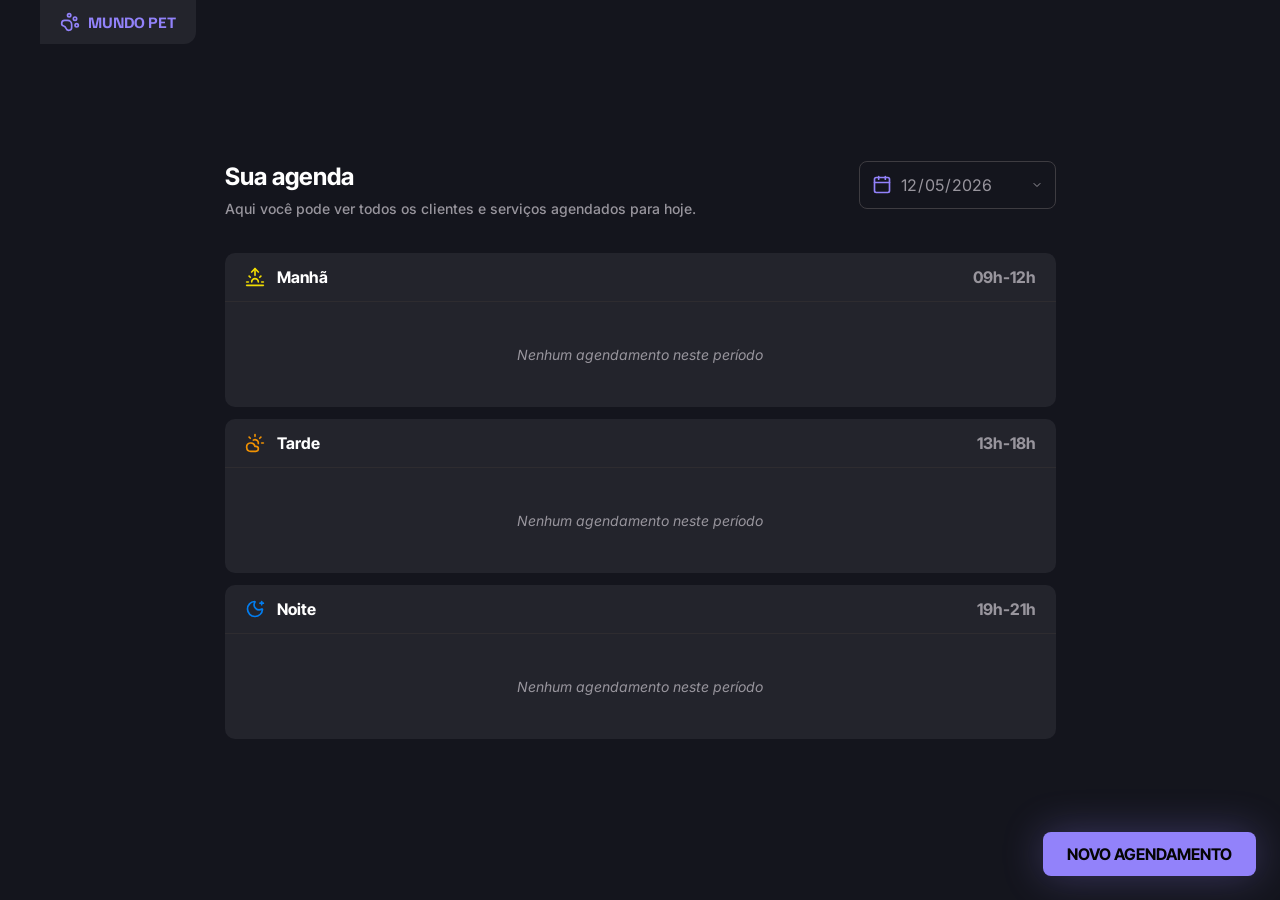
<file: index.html>
<!DOCTYPE html>
<html lang="pt-br">
  <head>
    <meta charset="UTF-8" />
    <meta name="viewport" content="width=device-width, initial-scale=1.0" />
    <title>Mundo Pet</title>
    <link rel="preconnect" href="https://fonts.googleapis.com" />
    <link rel="preconnect" href="https://fonts.gstatic.com" crossorigin />
    <link
      href="https://fonts.googleapis.com/css2?family=Familjen+Grotesk:wght@700&family=Inter:wght@400;500;600;700&family=Inter+Tight:wght@700&display=swap"
      rel="stylesheet"
    />
    <link rel="stylesheet" href="styles/index.css" />
  </head>
  <body>
    <div class="app-container">
      <!-- App Name -->
      <div class="app-logo">
        <img
          src="assets/icons/logo-paw.svg"
          alt="Logo"
        />
        <span>Mundo pet</span>
      </div>

      <div class="main-content">
        <!-- Header -->
        <header>
          <div class="header-text">
            <h1>Sua agenda</h1>
            <p>
              Aqui você pode ver todos os clientes e serviços agendados para
              hoje.
            </p>
          </div>
          <div class="date-picker">
            <img
              src="assets/icons/calendar.svg"
              alt="Calendar"
            />
            <input type="date" id="dateFilter" />
            <img
              src="assets/icons/chevron-down.svg"
              alt="Arrow"
              class="arrow-icon"
            />
          </div>
        </header>

        <!-- Schedule List -->
        <div class="schedule-list">
          <!-- Morning -->
          <section class="period-section">
            <div class="period-header">
              <div class="period-title">
                <img
                  src="assets/icons/period-morning.svg"
                  alt="Morning"
                />
                <h2>Manhã</h2>
              </div>
              <span class="period-time">09h-12h</span>
            </div>
            <div class="period-content">
              <div class="schedule-item">
                <span class="time">09:00</span>
                <div class="info">
                  <div class="names">
                    <strong>Thor</strong>
                    <span>/ Fernanda Costa</span>
                  </div>
                  <span class="service">Vacinação</span>
                </div>
                <button class="remove-btn">Remover agendamento</button>
              </div>
            </div>
          </section>

          <!-- Afternoon -->
          <section class="period-section">
            <div class="period-header">
              <div class="period-title">
                <img
                  src="assets/icons/period-afternoon.svg"
                  alt="Afternoon"
                />
                <h2>Tarde</h2>
              </div>
              <span class="period-time">13h-18h</span>
            </div>
            <div class="period-content">
              <div class="schedule-item">
                <span class="time">13:00</span>
                <div class="info">
                  <div class="names">
                    <strong>Mel</strong>
                    <span>/ João Souza</span>
                  </div>
                  <span class="service">Corte de Unhas</span>
                </div>
                <button class="remove-btn">Remover agendamento</button>
              </div>
              <div class="schedule-item">
                <span class="time">14:00</span>
                <div class="info">
                  <div class="names">
                    <strong>Bella</strong>
                    <span>/ Pedro Martins</span>
                  </div>
                  <span class="service">Aplicação de Anti-pulgas</span>
                </div>
                <button class="remove-btn">Remover agendamento</button>
              </div>
              <div class="schedule-item">
                <span class="time">15:00</span>
                <div class="info">
                  <div class="names">
                    <strong>Simba</strong>
                    <span>/ Juliana Rocha</span>
                  </div>
                  <span class="service">Tosa Higiênica</span>
                </div>
                <button class="remove-btn">Remover agendamento</button>
              </div>
            </div>
          </section>

          <!-- Night -->
          <section class="period-section">
            <div class="period-header">
              <div class="period-title">
                <img
                  src="assets/icons/period-night.svg"
                  alt="Night"
                />
                <h2>Noite</h2>
              </div>
              <span class="period-time">19h-21h</span>
            </div>
            <div class="period-content">
              <div class="schedule-item">
                <span class="time">20:00</span>
                <div class="info">
                  <div class="names">
                    <strong>Max</strong>
                    <span>/ Camila Santos</span>
                  </div>
                  <span class="service">Limpeza de Dentes</span>
                </div>
                <button class="remove-btn">Remover agendamento</button>
              </div>
            </div>
          </section>
        </div>
      </div>

      <button class="new-schedule-btn" id="openModalBtn">
        NOVO AGENDAMENTO
      </button>

      <!-- Modal de Novo Agendamento -->
      <div class="modal" id="scheduleModal">
        <div class="modal-overlay" id="modalOverlay"></div>
        <div class="modal-content">
          <div class="modal-header">
            <div>
              <h2>Agende um atendimento</h2>
              <p class="modal-subtitle">
                Preencha os dados do cliente para realizar o agendamento:
              </p>
            </div>
          </div>

          <form class="schedule-form" id="scheduleForm">
            <div class="form-group">
              <label for="ownerName">Nome do tutor</label>
              <div class="input-with-icon">
                <svg
                  width="20"
                  height="20"
                  viewBox="0 0 20 20"
                  fill="none"
                  xmlns="http://www.w3.org/2000/svg"
                >
                  <circle
                    cx="10"
                    cy="6"
                    r="3.5"
                    stroke="#9282FA"
                    stroke-width="1.5"
                  />
                  <path
                    d="M4 16.5C4 13.5 6.5 11 10 11C13.5 11 16 13.5 16 16.5"
                    stroke="#9282FA"
                    stroke-width="1.5"
                    stroke-linecap="round"
                  />
                </svg>
                <input
                  type="text"
                  id="ownerName"
                  placeholder="Helena Souza"
                  required
                />
              </div>
            </div>

            <div class="form-group">
              <label for="petName">Nome do pet</label>
              <div class="input-with-icon">
                <svg
                  width="20"
                  height="20"
                  viewBox="0 0 20 20"
                  fill="none"
                  xmlns="http://www.w3.org/2000/svg"
                >
                  <ellipse cx="10" cy="13" rx="3" ry="2.5" fill="#9282FA" />
                  <circle cx="7" cy="8" r="1.5" fill="#9282FA" />
                  <circle cx="13" cy="8" r="1.5" fill="#9282FA" />
                  <circle cx="5" cy="11" r="1.5" fill="#9282FA" />
                  <circle cx="15" cy="11" r="1.5" fill="#9282FA" />
                </svg>
                <input
                  type="text"
                  id="petName"
                  placeholder="Cheddar"
                  required
                />
              </div>
            </div>

            <div class="form-group">
              <label for="phone">Telefone</label>
              <div class="input-with-icon">
                <svg
                  width="20"
                  height="20"
                  viewBox="0 0 20 20"
                  fill="none"
                  xmlns="http://www.w3.org/2000/svg"
                >
                  <path
                    d="M6.5 3.5L8 5.5C8.5 6.2 8.4 7.1 7.8 7.7L7 8.5C7 8.5 7 10.5 9 12.5C11 14.5 13 14.5 13 14.5L13.8 13.7C14.4 13.1 15.3 13 16 13.5L18 15C18.8 15.6 19 16.7 18.4 17.6L17.5 18.8C17 19.4 16.2 19.7 15.4 19.6C12.4 19.2 9.5 17.8 7.3 15.6C5.1 13.4 3.7 10.5 3.3 7.5C3.2 6.7 3.5 5.9 4.1 5.4L5.3 4.5C6.2 3.9 7.3 4.1 7.9 4.9L6.5 3.5Z"
                    stroke="#9282FA"
                    stroke-width="1.5"
                    stroke-linecap="round"
                    stroke-linejoin="round"
                  />
                </svg>
                <input
                  type="tel"
                  id="phone"
                  placeholder="(00) 0 0000-0000"
                  required
                />
              </div>
            </div>

            <div class="form-group">
              <label for="service">Descrição do serviço</label>
              <input
                type="text"
                id="service"
                placeholder="Banho e tosa"
                required
              />
            </div>

            <div class="form-row">
              <div class="form-group">
                <label for="date">Data</label>
                <div class="input-with-icon">
                  <svg
                    width="20"
                    height="20"
                    viewBox="0 0 20 20"
                    fill="none"
                    xmlns="http://www.w3.org/2000/svg"
                  >
                    <rect
                      x="3"
                      y="4"
                      width="14"
                      height="13"
                      rx="2"
                      stroke="#9282FA"
                      stroke-width="1.5"
                    />
                    <path d="M3 8H17" stroke="#9282FA" stroke-width="1.5" />
                    <path
                      d="M7 2V5"
                      stroke="#9282FA"
                      stroke-width="1.5"
                      stroke-linecap="round"
                    />
                    <path
                      d="M13 2V5"
                      stroke="#9282FA"
                      stroke-width="1.5"
                      stroke-linecap="round"
                    />
                  </svg>
                  <input type="date" id="date" required />
                </div>
              </div>
              <div class="form-group">
                <label for="time">Hora</label>
                <div class="input-with-icon">
                  <svg
                    width="20"
                    height="20"
                    viewBox="0 0 20 20"
                    fill="none"
                    xmlns="http://www.w3.org/2000/svg"
                  >
                    <circle
                      cx="10"
                      cy="10"
                      r="7"
                      stroke="#9282FA"
                      stroke-width="1.5"
                    />
                    <path
                      d="M10 6V10L13 12"
                      stroke="#9282FA"
                      stroke-width="1.5"
                      stroke-linecap="round"
                    />
                  </svg>
                  <input type="time" id="time" required />
                </div>
              </div>
            </div>

            <div class="form-actions">
              <button type="submit" class="btn-submit">AGENDAR</button>
            </div>
          </form>
        </div>
      </div>
    </div>

    <script src="scripts/app.js"></script>
  </body>
</html>
</file>
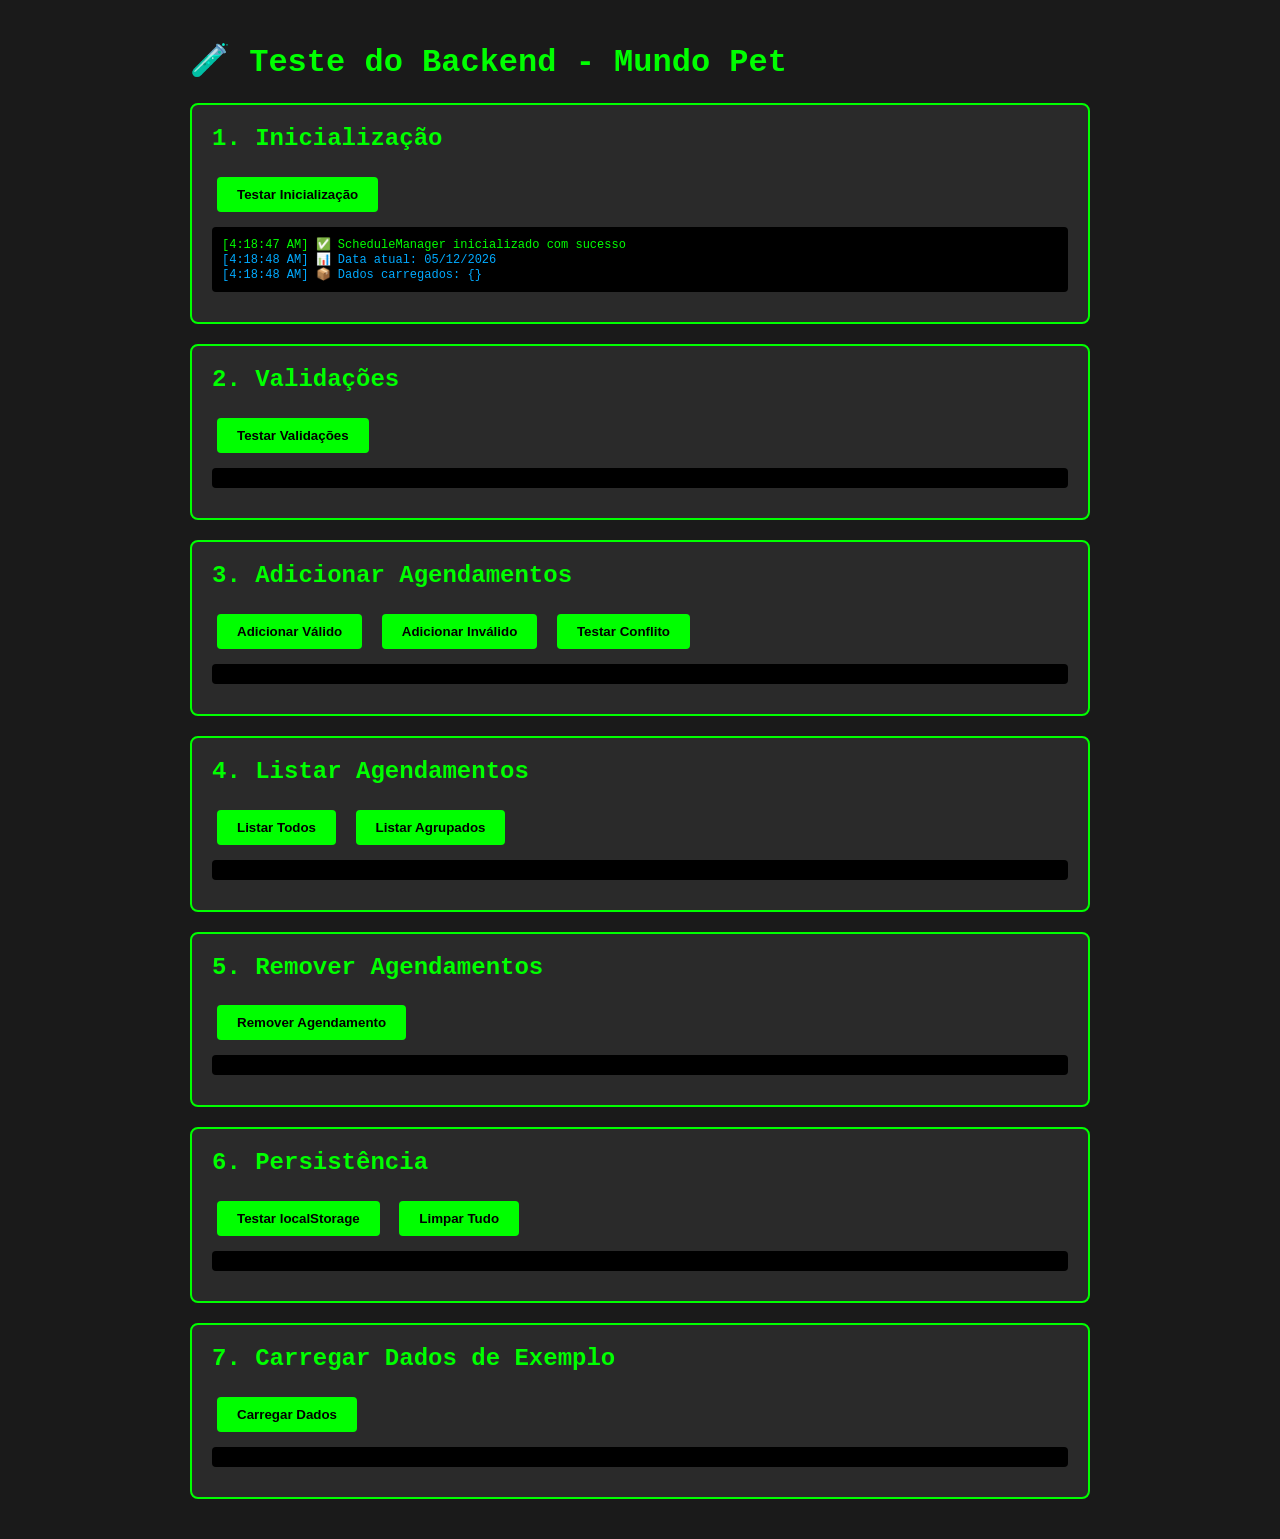
<file: test.html>
<!DOCTYPE html>
<html lang="pt-br">
  <head>
    <meta charset="UTF-8" />
    <meta name="viewport" content="width=device-width, initial-scale=1.0" />
    <title>Teste - Mundo Pet Backend</title>
    <style>
      body {
        font-family: "Courier New", monospace;
        background: #1a1a1a;
        color: #00ff00;
        padding: 20px;
        max-width: 900px;
        margin: 0 auto;
      }
      .test-section {
        background: #2a2a2a;
        border: 2px solid #00ff00;
        border-radius: 8px;
        padding: 20px;
        margin: 20px 0;
      }
      .test-section h2 {
        color: #00ff00;
        margin-top: 0;
      }
      button {
        background: #00ff00;
        color: #000;
        border: none;
        padding: 10px 20px;
        margin: 5px;
        border-radius: 4px;
        cursor: pointer;
        font-weight: bold;
      }
      button:hover {
        background: #00cc00;
      }
      .result {
        background: #000;
        padding: 10px;
        margin: 10px 0;
        border-radius: 4px;
        font-size: 12px;
        overflow-x: auto;
      }
      .success {
        color: #00ff00;
      }
      .error {
        color: #ff0000;
      }
      .info {
        color: #00aaff;
      }
    </style>
  </head>
  <body>
    <h1>🧪 Teste do Backend - Mundo Pet</h1>

    <div class="test-section">
      <h2>1. Inicialização</h2>
      <button onclick="testInit()">Testar Inicialização</button>
      <div id="init-result" class="result"></div>
    </div>

    <div class="test-section">
      <h2>2. Validações</h2>
      <button onclick="testValidations()">Testar Validações</button>
      <div id="validation-result" class="result"></div>
    </div>

    <div class="test-section">
      <h2>3. Adicionar Agendamentos</h2>
      <button onclick="testAddSchedule()">Adicionar Válido</button>
      <button onclick="testAddInvalid()">Adicionar Inválido</button>
      <button onclick="testAddConflict()">Testar Conflito</button>
      <div id="add-result" class="result"></div>
    </div>

    <div class="test-section">
      <h2>4. Listar Agendamentos</h2>
      <button onclick="testListSchedules()">Listar Todos</button>
      <button onclick="testGroupedSchedules()">Listar Agrupados</button>
      <div id="list-result" class="result"></div>
    </div>

    <div class="test-section">
      <h2>5. Remover Agendamentos</h2>
      <button onclick="testRemoveSchedule()">Remover Agendamento</button>
      <div id="remove-result" class="result"></div>
    </div>

    <div class="test-section">
      <h2>6. Persistência</h2>
      <button onclick="testPersistence()">Testar localStorage</button>
      <button onclick="clearAllData()">Limpar Tudo</button>
      <div id="persistence-result" class="result"></div>
    </div>

    <div class="test-section">
      <h2>7. Carregar Dados de Exemplo</h2>
      <button onclick="loadSampleData()">Carregar Dados</button>
      <div id="sample-result" class="result"></div>
    </div>

    <script src="scripts/app.js"></script>
    <script>
      let testManager;

      function log(elementId, message, type = "info") {
        const element = document.getElementById(elementId);
        const timestamp = new Date().toLocaleTimeString();
        const className =
          type === "success" ? "success" : type === "error" ? "error" : "info";
        element.innerHTML += `<div class="${className}">[${timestamp}] ${message}</div>`;
      }

      function clear(elementId) {
        document.getElementById(elementId).innerHTML = "";
      }

      // Teste 1: Inicialização
      function testInit() {
        clear("init-result");
        try {
          testManager = new ScheduleManager();
          log(
            "init-result",
            "✅ ScheduleManager inicializado com sucesso",
            "success"
          );
          log(
            "init-result",
            `📊 Data atual: ${testManager.currentDate}`,
            "info"
          );
          log(
            "init-result",
            `📦 Dados carregados: ${JSON.stringify(testManager.schedules)}`,
            "info"
          );
        } catch (error) {
          log("init-result", `❌ Erro: ${error.message}`, "error");
        }
      }

      // Teste 2: Validações
      function testValidations() {
        clear("validation-result");
        if (!testManager) testManager = new ScheduleManager();

        // Testar horários
        const testTimes = [
          { time: "09:00", expected: true },
          { time: "12:00", expected: false },
          { time: "14:00", expected: true },
          { time: "18:00", expected: false },
          { time: "20:00", expected: true },
          { time: "22:00", expected: false },
        ];

        testTimes.forEach(({ time, expected }) => {
          const result = testManager.validateTime(time);
          const status = result === expected ? "✅" : "❌";
          const type = result === expected ? "success" : "error";
          log(
            "validation-result",
            `${status} ${time}: ${result} (esperado: ${expected})`,
            type
          );
        });
      }

      // Teste 3: Adicionar Agendamento Válido
      function testAddSchedule() {
        clear("add-result");
        if (!testManager) testManager = new ScheduleManager();

        try {
          const schedule = testManager.addSchedule({
            ownerName: "Teste Silva",
            petName: "Totó",
            phone: "(11) 98765-4321",
            service: "Teste de Banho",
            date: testManager.currentDate,
            time: "10:00",
          });
          log("add-result", "✅ Agendamento adicionado com sucesso", "success");
          log(
            "add-result",
            `📝 Dados: ${JSON.stringify(schedule, null, 2)}`,
            "info"
          );
        } catch (error) {
          log("add-result", `❌ Erro: ${error.message}`, "error");
        }
      }

      // Teste 4: Adicionar Inválido
      function testAddInvalid() {
        clear("add-result");
        if (!testManager) testManager = new ScheduleManager();

        // Teste com campos vazios
        try {
          testManager.addSchedule({
            ownerName: "",
            petName: "Totó",
            phone: "(11) 98765-4321",
            service: "Teste",
            date: testManager.currentDate,
            time: "10:00",
          });
          log("add-result", "❌ Deveria ter falhado (campo vazio)", "error");
        } catch (error) {
          log("add-result", `✅ Validação OK: ${error.message}`, "success");
        }

        // Teste com horário inválido
        try {
          testManager.addSchedule({
            ownerName: "Teste",
            petName: "Totó",
            phone: "(11) 98765-4321",
            service: "Teste",
            date: testManager.currentDate,
            time: "22:00",
          });
          log(
            "add-result",
            "❌ Deveria ter falhado (horário inválido)",
            "error"
          );
        } catch (error) {
          log("add-result", `✅ Validação OK: ${error.message}`, "success");
        }
      }

      // Teste 5: Conflito de Horário
      function testAddConflict() {
        clear("add-result");
        if (!testManager) testManager = new ScheduleManager();

        try {
          // Primeiro agendamento
          testManager.addSchedule({
            ownerName: "Primeiro",
            petName: "Pet1",
            phone: "(11) 91111-1111",
            service: "Serviço 1",
            date: testManager.currentDate,
            time: "11:00",
          });
          log("add-result", "✅ Primeiro agendamento criado", "success");

          // Tentar criar conflito
          testManager.addSchedule({
            ownerName: "Segundo",
            petName: "Pet2",
            phone: "(11) 92222-2222",
            service: "Serviço 2",
            date: testManager.currentDate,
            time: "11:00",
          });
          log("add-result", "❌ Deveria ter detectado conflito", "error");
        } catch (error) {
          log(
            "add-result",
            `✅ Conflito detectado: ${error.message}`,
            "success"
          );
        }
      }

      // Teste 6: Listar
      function testListSchedules() {
        clear("list-result");
        if (!testManager) testManager = new ScheduleManager();

        const schedules = testManager.getSchedulesByDate(
          testManager.currentDate
        );
        log(
          "list-result",
          `📊 Total de agendamentos: ${schedules.length}`,
          "info"
        );

        schedules.forEach((schedule, index) => {
          log(
            "list-result",
            `${index + 1}. ${schedule.time} - ${schedule.petName} (${
              schedule.ownerName
            })`,
            "success"
          );
        });
      }

      // Teste 7: Listar Agrupados
      function testGroupedSchedules() {
        clear("list-result");
        if (!testManager) testManager = new ScheduleManager();

        const grouped = testManager.getSchedulesGroupedByPeriod(
          testManager.currentDate
        );

        log("list-result", `🌅 Manhã: ${grouped.MORNING.length}`, "info");
        grouped.MORNING.forEach((s) =>
          log("list-result", `  • ${s.time} - ${s.petName}`, "success")
        );

        log("list-result", `☀️ Tarde: ${grouped.AFTERNOON.length}`, "info");
        grouped.AFTERNOON.forEach((s) =>
          log("list-result", `  • ${s.time} - ${s.petName}`, "success")
        );

        log("list-result", `🌙 Noite: ${grouped.NIGHT.length}`, "info");
        grouped.NIGHT.forEach((s) =>
          log("list-result", `  • ${s.time} - ${s.petName}`, "success")
        );
      }

      // Teste 8: Remover
      function testRemoveSchedule() {
        clear("remove-result");
        if (!testManager) testManager = new ScheduleManager();

        const schedules = testManager.getSchedulesByDate(
          testManager.currentDate
        );

        if (schedules.length === 0) {
          log("remove-result", "⚠️ Nenhum agendamento para remover", "error");
          return;
        }

        const firstId = schedules[0].id;
        const removed = testManager.removeSchedule(
          testManager.currentDate,
          firstId
        );

        if (removed) {
          log(
            "remove-result",
            `✅ Agendamento #${firstId} removido`,
            "success"
          );
          log(
            "remove-result",
            `📊 Agendamentos restantes: ${
              testManager.getSchedulesByDate(testManager.currentDate).length
            }`,
            "info"
          );
        } else {
          log("remove-result", "❌ Falha ao remover", "error");
        }
      }

      // Teste 9: Persistência
      function testPersistence() {
        clear("persistence-result");

        const data = localStorage.getItem("petshop_schedules");

        if (data) {
          const parsed = JSON.parse(data);
          log(
            "persistence-result",
            "✅ Dados encontrados no localStorage",
            "success"
          );
          log("persistence-result", `📊 Tamanho: ${data.length} bytes`, "info");
          log(
            "persistence-result",
            `📅 Datas: ${Object.keys(parsed).join(", ")}`,
            "info"
          );
          log(
            "persistence-result",
            `📝 Conteúdo: ${JSON.stringify(parsed, null, 2)}`,
            "info"
          );
        } else {
          log("persistence-result", "⚠️ Nenhum dado no localStorage", "error");
        }
      }

      // Limpar tudo
      function clearAllData() {
        clear("persistence-result");
        localStorage.removeItem("petshop_schedules");
        testManager = new ScheduleManager();
        log("persistence-result", "🗑️ Todos os dados foram limpos", "success");
      }

      // Carregar dados de exemplo
      function loadSampleData() {
        clear("sample-result");

        const sampleData = {
          [testManager.currentDate]: [
            {
              id: Date.now(),
              ownerName: "Fernanda Costa",
              petName: "Thor",
              phone: "(11) 98765-4321",
              service: "Vacinação",
              date: testManager.currentDate,
              time: "09:00",
              period: "MORNING",
            },
            {
              id: Date.now() + 1,
              ownerName: "João Souza",
              petName: "Mel",
              phone: "(11) 98765-4322",
              service: "Corte de Unhas",
              date: testManager.currentDate,
              time: "13:00",
              period: "AFTERNOON",
            },
            {
              id: Date.now() + 2,
              ownerName: "Camila Santos",
              petName: "Max",
              phone: "(11) 98765-4323",
              service: "Limpeza de Dentes",
              date: testManager.currentDate,
              time: "20:00",
              period: "NIGHT",
            },
          ],
        };

        localStorage.setItem("petshop_schedules", JSON.stringify(sampleData));
        testManager = new ScheduleManager();

        log("sample-result", "✅ Dados de exemplo carregados", "success");
        log("sample-result", "📊 3 agendamentos criados", "info");
        log(
          "sample-result",
          "🔄 Recarregue a página principal para ver",
          "info"
        );
      }

      // Inicializar automaticamente
      window.onload = () => {
        testInit();
      };
    </script>
  </body>
</html>
</file>
<file: styles/index.css>
/* Importa os estilos globais de global.css */
@import url("./global.css");

body {
  display: flex;
  justify-content: center;
  align-items: center;
  min-height: 100vh;
  background-color: #14151d;
}

.app-container {
  position: relative;
  width: 100%;
  max-width: 1200px;
  height: 100vh;
  display: flex;
  justify-content: center;
  align-items: center;
}

/* Logo */
.app-logo {
  position: absolute;
  top: 0;
  left: 0;
  display: flex;
  align-items: center;
  gap: 8px;
  padding: 12px 20px;
  background-color: var(--bg-tertiary);
  border-radius: 0 0 12px 0;
}

.app-logo img {
  width: 20px;
  height: 20px;
}

.app-logo span {
  font-family: "Familjen Grotesk", sans-serif;
  font-weight: 700;
  font-size: 16px;
  color: var(--bg-brand);
  text-transform: uppercase;
}

/* Main Content */
.main-content {
  width: 100%;
  max-width: 871px;
  padding: 0 20px;
  display: flex;
  flex-direction: column;
  gap: 32px;
}

/* Header */
header {
  display: flex;
  justify-content: space-between;
  align-items: flex-start;
}

.header-text {
  display: flex;
  flex-direction: column;
  gap: 4px;
  flex: 1;
  max-width: 600px;
}

.header-text h1 {
  font-family: "Inter Tight", sans-serif;
  font-weight: 700;
  font-size: 24px;
  line-height: 32px;
  color: var(--content-primary);
}

.header-text p {
  font-family: "Inter", sans-serif;
  font-weight: 500;
  font-size: 14px;
  line-height: 24px;
  color: var(--content-secondary);
}

.date-picker {
  display: flex;
  align-items: center;
  gap: 8px;
  padding: 12px;
  border: 1px solid var(--border-primary);
  border-radius: 8px;
  background-color: transparent;
  cursor: pointer;
  position: relative;
}

.date-picker input[type="date"] {
  font-family: "Inter", sans-serif;
  font-size: 16px;
  color: var(--content-secondary);
  background: transparent;
  border: none;
  outline: none;
  cursor: pointer;
  color-scheme: dark;
}

.date-picker input[type="date"]::-webkit-calendar-picker-indicator {
  display: none;
}

.date-picker img {
  width: 20px;
  height: 20px;
  flex-shrink: 0;
}

.date-picker .arrow-icon {
  width: 12px;
  height: 12px;
}

/* Schedule List */
.schedule-list {
  display: flex;
  flex-direction: column;
  gap: 12px;
}

.period-section {
  background-color: var(--bg-tertiary);
  border-radius: 10px;
  overflow: hidden;
}

.period-header {
  display: flex;
  justify-content: space-between;
  align-items: center;
  padding: 12px 20px;
  border-bottom: 1px solid #2e2c30;
}

.period-title {
  display: flex;
  align-items: center;
  gap: 12px;
}

.period-title h2 {
  font-family: "Inter Tight", sans-serif;
  font-weight: 700;
  font-size: 16px;
  line-height: 24px;
  color: var(--content-primary);
}

.period-title img {
  width: 20px;
  height: 20px;
}

.period-time {
  font-family: "Inter Tight", sans-serif;
  font-weight: 700;
  font-size: 16px;
  line-height: 24px;
  color: var(--content-secondary);
}

.period-content {
  padding: 20px;
  display: flex;
  flex-direction: column;
  gap: 0;
}

.schedule-item {
  display: flex;
  align-items: center;
  gap: 16px;
  padding: 0 12px;
  height: 48px;
  border-bottom: 1px solid var(--border-divisor);
}

.schedule-item:last-child {
  border-bottom: none;
}

.schedule-item .time {
  font-family: "Inter", sans-serif;
  font-weight: 600;
  font-size: 12px;
  line-height: 16px;
  color: var(--content-primary);
  min-width: 45px;
  flex-shrink: 0;
}

.schedule-item .info {
  display: contents;
}

.schedule-item .names {
  display: flex;
  align-items: baseline;
  gap: 4px;
  min-width: 195px;
  flex-shrink: 0;
  white-space: nowrap;
}

.schedule-item .names strong {
  font-family: "Inter", sans-serif;
  font-weight: 600;
  font-size: 12px;
  line-height: 16px;
  color: var(--content-primary);
}

.schedule-item .names span {
  font-family: "Inter", sans-serif;
  font-weight: 400;
  font-size: 12px;
  line-height: 16px;
  color: var(--content-secondary);
}

.schedule-item .service {
  font-family: "Inter", sans-serif;
  font-weight: 400;
  font-size: 12px;
  line-height: 16px;
  color: var(--content-secondary);
  min-width: 220px;
  flex: 1;
}

.remove-btn {
  font-family: "Inter", sans-serif;
  font-weight: 400;
  font-size: 12px;
  line-height: 16px;
  color: var(--content-tertiary);
  background: none;
  border: none;
  cursor: pointer;
  white-space: nowrap;
  text-align: center;
}

.remove-btn:hover {
  color: var(--content-secondary);
}

/* New Schedule Button */
.new-schedule-btn {
  position: fixed;
  bottom: 24px;
  right: 24px;
  background-color: var(--bg-brand);
  color: #050505;
  font-family: "Inter Tight", sans-serif;
  font-weight: 700;
  font-size: 16px;
  padding: 12px 24px;
  border-radius: 8px;
  box-shadow: 0px 0px 40px 0px rgba(146, 130, 250, 0.3);
  text-transform: uppercase;
  transition: transform 0.2s;
}

.new-schedule-btn:hover {
  transform: scale(1.05);
}

/* Modal */
.modal {
  position: fixed;
  top: 0;
  left: 0;
  width: 100%;
  height: 100%;
  display: flex;
  align-items: center;
  justify-content: center;
  z-index: 1000;
  opacity: 0;
  pointer-events: none;
  transition: opacity 0.3s ease;
}

.modal.active {
  opacity: 1;
  pointer-events: all;
}

.modal-overlay {
  position: absolute;
  top: 0;
  left: 0;
  width: 100%;
  height: 100%;
  background-color: rgba(0, 0, 0, 0.7);
  backdrop-filter: blur(4px);
}

.modal-content {
  position: relative;
  background-color: #2b2d36;
  border-radius: 12px;
  padding: 40px;
  width: 90%;
  max-width: 480px;
  max-height: 90vh;
  overflow-y: auto;
  z-index: 1001;
  animation: slideUp 0.3s ease;
}

@keyframes slideUp {
  from {
    transform: translateY(20px);
    opacity: 0;
  }
  to {
    transform: translateY(0);
    opacity: 1;
  }
}

.modal-header {
  margin-bottom: 32px;
}

.modal-header h2 {
  font-family: "Inter Tight", sans-serif;
  font-weight: 700;
  font-size: 24px;
  line-height: 32px;
  color: var(--content-primary);
  margin-bottom: 8px;
}

.modal-subtitle {
  font-family: "Inter", sans-serif;
  font-weight: 400;
  font-size: 14px;
  line-height: 24px;
  color: var(--content-secondary);
}

/* Form */
.schedule-form {
  display: flex;
  flex-direction: column;
  gap: 24px;
}

.form-group {
  display: flex;
  flex-direction: column;
  gap: 8px;
}

.form-group label {
  font-family: "Inter", sans-serif;
  font-weight: 700;
  font-size: 14px;
  line-height: 24px;
  color: var(--content-primary);
}

.input-with-icon {
  position: relative;
  display: flex;
  align-items: center;
}

.input-with-icon svg {
  position: absolute;
  left: 16px;
  pointer-events: none;
  flex-shrink: 0;
}

.input-with-icon input {
  padding-left: 48px !important;
}

.form-group input {
  background-color: #1e1e1e;
  border: 1px solid var(--border-primary);
  border-radius: 8px;
  padding: 14px 16px;
  font-family: "Inter", sans-serif;
  font-size: 14px;
  line-height: 24px;
  color: var(--content-primary);
  transition: border-color 0.2s;
  width: 100%;
}

.form-group input::placeholder {
  color: #7c7c8a;
}

.form-group input:focus {
  border-color: var(--bg-brand);
  outline: none;
}

.form-row {
  display: flex;
  gap: 16px;
}

.form-row .form-group {
  flex: 1;
}

.form-actions {
  display: flex;
  justify-content: flex-end;
  margin-top: 8px;
}

.btn-submit {
  background-color: var(--bg-brand);
  border: none;
  border-radius: 8px;
  padding: 12px 32px;
  font-family: "Inter Tight", sans-serif;
  font-weight: 700;
  font-size: 16px;
  line-height: 24px;
  color: #050505;
  cursor: pointer;
  transition: transform 0.2s, box-shadow 0.2s;
  text-transform: uppercase;
}

.btn-submit:hover {
  transform: translateY(-1px);
  box-shadow: 0px 4px 12px rgba(146, 130, 250, 0.3);
}

/* Scrollbar customization for modal */
.modal-content::-webkit-scrollbar {
  width: 8px;
}

.modal-content::-webkit-scrollbar-track {
  background: #1e1e1e;
  border-radius: 4px;
}

.modal-content::-webkit-scrollbar-thumb {
  background: var(--border-primary);
  border-radius: 4px;
}

.modal-content::-webkit-scrollbar-thumb:hover {
  background: var(--border-secondary);
}

/* Mensagens de feedback */
@keyframes slideInRight {
  from {
    transform: translateX(100%);
    opacity: 0;
  }
  to {
    transform: translateX(0);
    opacity: 1;
  }
}

@keyframes slideOutRight {
  from {
    transform: translateX(0);
    opacity: 1;
  }
  to {
    transform: translateX(100%);
    opacity: 0;
  }
}

/* Mensagem quando não há agendamentos */
.no-schedules {
  font-family: "Inter", sans-serif;
  font-size: 14px;
  color: var(--content-secondary);
  text-align: center;
  padding: 24px;
  font-style: italic;
}

/* Ajustes para inputs de date e time */
input[type="date"],
input[type="time"] {
  color-scheme: dark;
}

input[type="date"]::-webkit-calendar-picker-indicator,
input[type="time"]::-webkit-calendar-picker-indicator {
  filter: invert(1);
  cursor: pointer;
}

/* Responsividade Mobile */
@media (max-width: 768px) {
  .app-container {
    height: auto;
    min-height: 100vh;
    padding-bottom: 80px;
  }

  .app-logo {
    padding: 16px;
    border-radius: 0 0 16px 0;
    z-index: 100;
  }

  .main-content {
    padding: 80px 16px 20px;
    gap: 24px;
  }

  header {
    flex-direction: column;
    gap: 16px;
    align-items: stretch;
  }

  .header-text h1 {
    font-size: 20px;
    line-height: 28px;
  }

  .header-text p {
    font-size: 13px;
    line-height: 20px;
  }

  .date-picker {
    align-self: flex-start;
  }
  .schedule-item {
    flex-direction: column;
    align-items: flex-start;
    height: auto;
    padding: 16px 12px;
    gap: 12px;
    background-color: rgba(255, 255, 255, 0.02);
    margin-bottom: 8px;
    border-radius: 8px;
    border-bottom: none;
  }

  .schedule-item:last-child {
    margin-bottom: 0;
  }

  .schedule-item .time {
    font-size: 14px;
    font-weight: 700;
    color: var(--bg-brand);
    min-width: auto;
  }

  .schedule-item .info {
    display: flex;
    flex-direction: column;
    gap: 8px;
    width: 100%;
  }

  .schedule-item .names {
    min-width: 0;
    white-space: normal;
    flex-wrap: wrap;
    gap: 6px;
  }

  .schedule-item .names strong {
    font-size: 14px;
    line-height: 20px;
  }

  .schedule-item .names span {
    font-size: 13px;
    line-height: 18px;
  }

  .schedule-item .service {
    min-width: 0;
    white-space: normal;
    font-size: 13px;
    line-height: 18px;
    padding-left: 0;
  }

  .remove-btn {
    width: 100%;
    padding: 10px;
    background-color: rgba(255, 68, 68, 0.1);
    border: 1px solid rgba(255, 68, 68, 0.3);
    color: #ff6b6b;
    border-radius: 6px;
    margin-top: 8px;
    font-size: 13px;
    font-weight: 500;
    transition: all 0.2s;
  }

  .remove-btn:hover {
    background-color: rgba(255, 68, 68, 0.15);
    border-color: rgba(255, 68, 68, 0.5);
  }

  .period-content {
    padding: 12px;
    gap: 8px;
  }

  .period-section {
    margin-bottom: 16px;
  }

  /* Modal Mobile */
  .modal-content {
    padding: 24px 16px;
    width: 95%;
    max-height: 95vh;
  }

  .modal-header {
    margin-bottom: 24px;
  }

  .modal-header h2 {
    font-size: 20px;
    line-height: 28px;
  }

  .schedule-form {
    gap: 16px;
  }

  .form-row {
    flex-direction: column;
    gap: 16px;
  }

  .form-row .form-group {
    width: 100%;
  }

  .form-group label {
    font-size: 13px;
  }

  .form-group input {
    padding: 12px 14px;
    font-size: 14px;
  }

  .input-with-icon input {
    padding-left: 44px !important;
  }

  .input-with-icon svg {
    left: 14px;
    width: 18px;
    height: 18px;
  }

  .btn-submit {
    width: 100%;
    padding: 14px;
    font-size: 15px;
  }

  .new-schedule-btn {
    position: fixed;
    bottom: 20px;
    right: 50%;
    transform: translateX(50%);
    width: calc(100% - 32px);
    max-width: 400px;
    padding: 16px 24px;
    font-size: 15px;
    box-shadow: 0px 4px 20px rgba(146, 130, 250, 0.4);
    z-index: 999;
  }

  .new-schedule-btn:hover {
    transform: translateX(50%) scale(1.02);
  }
}
</file>
